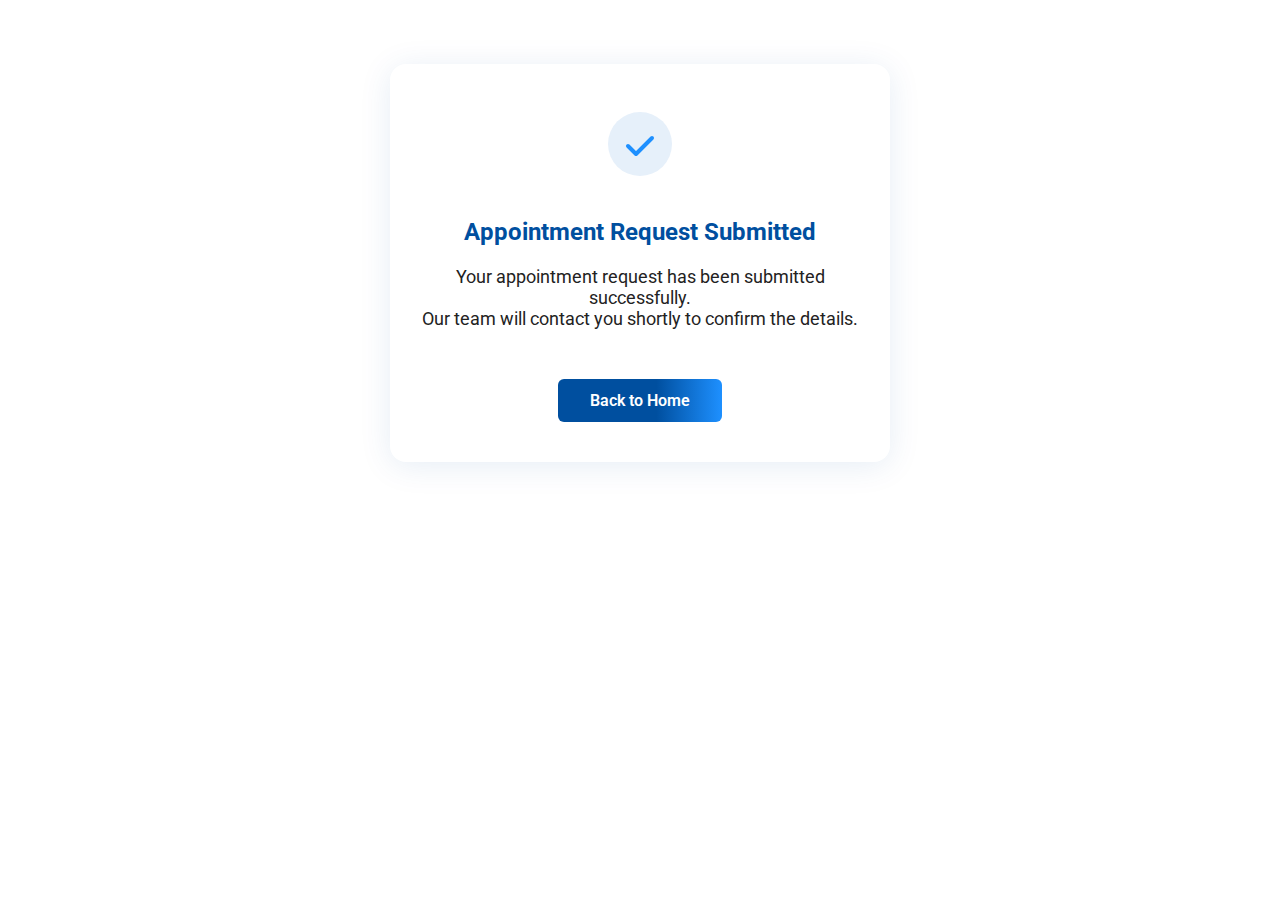
<file: booking-success.html>
<!DOCTYPE html>
<html lang="en">
<head>
    <meta charset="UTF-8">
    <meta name="viewport" content="width=device-width, initial-scale=1.0">
    <title>Appointment Submitted</title>
    <link rel="stylesheet" href="style.css">
    <link href="https://fonts.googleapis.com/css?family=Roboto:400,700&display=swap" rel="stylesheet">
</head>
<body>
    <div class="container" style="max-width:500px;margin-top:64px;">
        <div class="booking-success-page" style="background:#fff;border-radius:16px;box-shadow:0 4px 32px rgba(0,79,159,0.10);padding:48px 32px 40px 32px;text-align:center;">
            <svg width="64" height="64" viewBox="0 0 64 64" fill="none" style="margin-bottom:18px;">
                <circle cx="32" cy="32" r="32" fill="#e6f0fa"/>
                <path d="M20 34l8 8 16-16" stroke="#1e90ff" stroke-width="4" stroke-linecap="round" stroke-linejoin="round"/>
            </svg>
            <h2 style="color:#004f9f;">Appointment Request Submitted</h2>
            <p style="font-size:1.13rem;color:#222;margin-top:18px;">Your appointment request has been submitted successfully.<br>Our team will contact you shortly to confirm the details.</p>
            <a href="index.html" style="display:inline-block;margin-top:32px;background:linear-gradient(90deg,#004f9f 60%,#1e90ff 100%);color:#fff;padding:12px 32px;border-radius:6px;font-weight:600;text-decoration:none;transition:background 0.2s;">Back to Home</a>
        </div>
    </div>
</body>
</html>
</file>
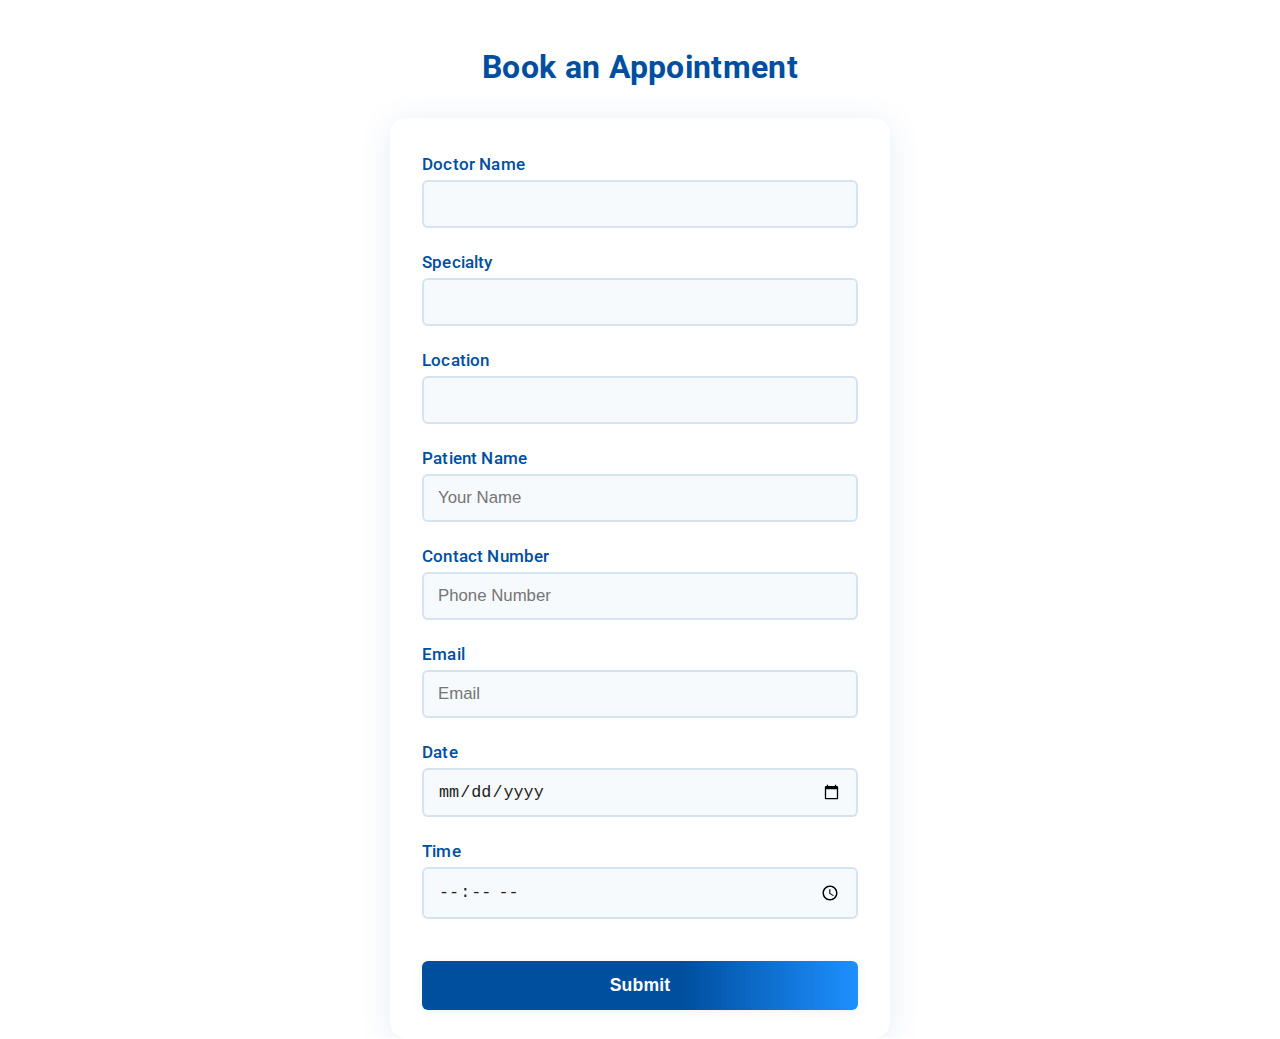
<file: booking.html>
<!DOCTYPE html>
<html lang="en">
<head>
    <meta charset="UTF-8">
    <meta name="viewport" content="width=device-width, initial-scale=1.0">
    <title>Book Appointment</title>
    <link rel="stylesheet" href="style.css">
    <link href="https://fonts.googleapis.com/css?family=Roboto:400,700&display=swap" rel="stylesheet">
</head>
<body>
    <div class="container" style="max-width:500px;margin-top:48px;">
        <h2 style="color:#004f9f;">Book an Appointment</h2>
        <form id="bookingForm" class="booking-form">
            <label>Doctor Name
                <input type="text" name="doctor" id="bookingDoctor" readonly required>
            </label>
            <label>Specialty
                <input type="text" name="specialty" id="bookingSpecialty" readonly required>
            </label>
            <label>Location
                <input type="text" name="location" id="bookingLocation" readonly required>
            </label>
            <label>Patient Name
                <input type="text" name="patient" required placeholder="Your Name">
            </label>
            <label>Contact Number
                <input type="tel" name="contact" required placeholder="Phone Number">
            </label>
            <label>Email
                <input type="email" name="email" required placeholder="Email">
            </label>
            <label>Date
                <input type="date" name="date" required>
            </label>
            <label>Time
                <input type="time" name="time" required>
            </label>
            <button type="submit" class="book-btn" style="width:100%;margin-top:18px;">Submit</button>
        </form>
        <div id="bookingSuccess" style="display:none;color:#1e90ff;font-weight:500;margin-top:18px;text-align:center;">Appointment booked successfully!</div>
    </div>
    <script src="booking.js"></script>
</body>
</html>
</file>
<file: style.css>
/* Facility Info Sections */
.facility-info-section {
	background: #f7fafd;
	padding: 56px 0 40px 0;
	animation: fadeIn 0.5s;
}
.facility-info-section h2 {
	color: #004f9f;
	font-size: 2rem;
	margin-bottom: 18px;
	font-weight: 700;
	text-align: center;
}
.facility-info-section p {
	font-size: 1.08rem;
	color: #222;
	margin-bottom: 18px;
	text-align: center;
}
.facility-list {
	display: flex;
	flex-wrap: wrap;
	gap: 28px;
	justify-content: center;
}
.facility-card {
	background: #fff;
	border-radius: 12px;
	box-shadow: 0 2px 12px rgba(0,79,159,0.07);
	padding: 24px 20px 20px 20px;
	width: 270px;
	text-align: left;
	font-size: 1.05rem;
	color: #004f9f;
	border-left: 5px solid #1e90ff;
	transition: box-shadow 0.2s, transform 0.2s;
}
.facility-card strong {
	font-size: 1.13rem;
	color: #004f9f;
}
.facility-card:hover {
	box-shadow: 0 6px 24px rgba(0,79,159,0.13);
	transform: translateY(-6px) scale(1.03);
}
@media (max-width: 900px) {
	.facility-list {
		flex-direction: column;
		align-items: center;
	}
	.facility-card {
		width: 98vw;
		max-width: 340px;
	}
}
@keyframes fadeIn {
	from { opacity: 0; transform: translateY(30px); }
	to { opacity: 1; transform: none; }
}
/* Booking Page Enhanced Styles */
.booking-form {
	background: #fff;
	border-radius: 16px;
	box-shadow: 0 4px 32px rgba(0,79,159,0.10);
	padding: 36px 32px 28px 32px;
	margin-top: 32px;
	display: flex;
	flex-direction: column;
	gap: 18px;
	max-width: 480px;
	margin-left: auto;
	margin-right: auto;
}
.booking-form label {
	font-weight: 500;
	color: #004f9f;
	margin-bottom: 4px;
	display: flex;
	flex-direction: column;
	font-size: 1.05rem;
	letter-spacing: 0.01em;
}
.booking-form input[type="text"],
.booking-form input[type="email"],
.booking-form input[type="tel"],
.booking-form input[type="date"],
.booking-form input[type="time"] {
	padding: 12px 14px;
	border-radius: 6px;
	border: 2px solid #004f9f22;
	font-size: 1.05rem;
	margin-top: 6px;
	margin-bottom: 2px;
	background: #f7fafd;
	color: #222;
	outline: none;
	transition: border 0.2s, box-shadow 0.2s;
}
.booking-form input[type="text"]:focus,
.booking-form input[type="email"]:focus,
.booking-form input[type="tel"]:focus,
.booking-form input[type="date"]:focus,
.booking-form input[type="time"]:focus {
	border: 2px solid #1e90ff;
	box-shadow: 0 2px 8px #1e90ff22;
}
.booking-form button.book-btn {
	background: linear-gradient(90deg, #004f9f 60%, #1e90ff 100%);
	color: #fff;
	border: none;
	border-radius: 6px;
	padding: 14px 0;
	font-size: 1.1rem;
	font-weight: 700;
	cursor: pointer;
	margin-top: 10px;
	box-shadow: 0 2px 8px rgba(0,79,159,0.08);
	transition: background 0.2s, box-shadow 0.2s, transform 0.15s;
	letter-spacing: 0.01em;
}
.booking-form button.book-btn:hover {
	background: linear-gradient(90deg, #1e90ff 60%, #004f9f 100%);
	box-shadow: 0 4px 16px rgba(0,79,159,0.13);
	transform: translateY(-2px) scale(1.02);
}
.container > h2 {
	text-align: center;
	color: #004f9f;
	font-size: 2rem;
	margin-bottom: 0;
	margin-top: 0;
	font-weight: 700;
	letter-spacing: 0.01em;
}
@media (max-width: 600px) {
	.booking-form {
		padding: 18px 6vw 18px 6vw;
		max-width: 98vw;
	}
	.container > h2 {
		font-size: 1.3rem;
	}
}
/* Booking Form Interactivity */
.booking-form input[required] {
	border: 2px solid #004f9f22;
	transition: border 0.2s;
}
.booking-form input[required]:focus {
	border: 2px solid #1e90ff;
}
#bookingLoading {
	margin-top: 12px;
	font-size: 1.08rem;
}
#bookingSuccess {
	background: #e6f0fa;
	border-radius: 6px;
	padding: 12px 0;
	font-size: 1.08rem;
	box-shadow: 0 2px 8px rgba(0,79,159,0.07);
	transition: opacity 0.4s;
}
/* Doctor Suggestions Dropdown */
.suggestions-list {
	position: absolute;
	top: 100%;
	left: 0;
	right: 0;
	background: #fff;
	border: 1px solid #e5e5e5;
	border-top: none;
	z-index: 20;
	max-height: 220px;
	overflow-y: auto;
	box-shadow: 0 4px 16px rgba(0,79,159,0.10);
	border-radius: 0 0 8px 8px;
}
.suggestion-item {
	padding: 12px 16px;
	cursor: pointer;
	color: #004f9f;
	font-size: 1rem;
	border-bottom: 1px solid #f0f0f0;
	background: #fff;
	transition: background 0.18s;
}
.suggestion-item:last-child {
	border-bottom: none;
}
.suggestion-item:hover, .suggestion-item.active {
	background: #e6f0fa;
	color: #1e90ff;
}
/* Doctors Section */
.doctors-section {
	background: #f7fafd;
	padding: 56px 0 40px 0;
}
.doctors-section h2 {
	color: #004f9f;
	font-size: 2rem;
	margin-bottom: 28px;
	font-weight: 700;
	text-align: center;
}
.doctors-list {
	display: flex;
	flex-wrap: wrap;
	gap: 32px;
	justify-content: center;
}
.doctor-card {
	background: #fff;
	border-radius: 12px;
	box-shadow: 0 2px 12px rgba(0,79,159,0.07);
	padding: 24px 20px 20px 20px;
	width: 260px;
	text-align: center;
	transition: transform 0.2s, box-shadow 0.2s;
	cursor: pointer;
	position: relative;
}
.doctor-card:hover {
	transform: translateY(-6px) scale(1.03);
	box-shadow: 0 6px 24px rgba(0,79,159,0.13);
}
.doctor-photo {
	width: 80px;
	height: 80px;
	border-radius: 50%;
	object-fit: cover;
	margin-bottom: 14px;
	border: 3px solid #004f9f22;
}
.doctor-name {
	font-size: 1.15rem;
	font-weight: 700;
	color: #004f9f;
	margin-bottom: 4px;
}
.doctor-specialty {
	color: #1e90ff;
	font-size: 1rem;
	margin-bottom: 6px;
}
.doctor-location {
	color: #444;
	font-size: 0.98rem;
	margin-bottom: 8px;
}
.doctor-info {
	font-size: 0.97rem;
	color: #222;
	margin-bottom: 8px;
}
.doctor-rating {
	color: #f5b942;
	font-size: 1.1rem;
	margin-bottom: 6px;
}
.doctor-card .book-btn {
	background: #004f9f;
	color: #fff;
	border: none;
	border-radius: 4px;
	padding: 8px 20px;
	font-size: 1rem;
	font-weight: 500;
	cursor: pointer;
	margin-top: 8px;
	transition: background 0.2s;
}
.doctor-card .book-btn:hover {
	background: #1e90ff;
}
/* Menubar Dropdown Navigation */
.nav {
	display: flex;
	align-items: center;
	gap: 0;
}
.menu-item {
	position: relative;
	margin: 0 8px;
}
.menu-item > a {
	color: #222;
	text-decoration: none;
	font-weight: 500;
	padding: 8px 16px;
	display: inline-block;
	border-radius: 4px;
	transition: background 0.2s, color 0.2s;
}
.menu-item > a:hover, .menu-item > a:focus {
	background: #e6f0fa;
	color: #004f9f;
}
.has-dropdown:hover .dropdown, .has-dropdown:focus-within .dropdown {
	display: block;
}
.dropdown {
	display: none;
	position: absolute;
	top: 100%;
	left: 0;
	min-width: 180px;
	background: #fff;
	box-shadow: 0 4px 16px rgba(0,79,159,0.10);
	border-radius: 8px;
	z-index: 10;
	padding: 8px 0;
}
.dropdown a {
	display: block;
	color: #004f9f;
	text-decoration: none;
	padding: 10px 20px;
	font-size: 1rem;
	border-radius: 4px;
	transition: background 0.2s, color 0.2s;
}
.dropdown a:hover, .dropdown a:focus {
	background: #e6f0fa;
	color: #1e90ff;
}

@media (max-width: 900px) {
	.nav {
		flex-direction: column;
		align-items: flex-start;
	}
	.menu-item {
		width: 100%;
	}
	.dropdown {
		position: static;
		min-width: 100%;
		box-shadow: none;
	}
}
/* Info Sections (Expanded Content) */
.info-section {
	padding: 56px 0 40px 0;
	background: #fff;
}
.info-section.alt {
	background: #f7fafd;
}
.info-section h2 {
	color: #004f9f;
	font-size: 2rem;
	margin-bottom: 18px;
	font-weight: 700;
}
.info-section p {
	font-size: 1.08rem;
	color: #222;
	margin-bottom: 12px;
}
.info-section ul {
	margin: 0 0 16px 20px;
	color: #1e90ff;
	font-size: 1rem;
	padding-left: 18px;
}
.info-section li {
	margin-bottom: 8px;
	color: #004f9f;
	line-height: 1.6;
}
.info-section strong {
	color: #004f9f;
}
body {
	font-family: 'Roboto', Arial, sans-serif;
	background: #fff;
	color: #222;
	margin: 0;
	padding: 0;
}

.container {
	max-width: 1200px;
	margin: 0 auto;
	padding: 0 24px;
}

/* Header */
.header {
	background: #fff;
	border-bottom: 1px solid #e5e5e5;
	position: sticky;
	top: 0;
	z-index: 100;
}
.header-flex {
	display: flex;
	align-items: center;
	justify-content: space-between;
	height: 70px;
}
.logo, .footer-logo {
	font-size: 2rem;
	font-weight: 700;
	color: #004f9f;
	letter-spacing: 1px;
}
.logo span, .footer-logo span {
	color: #1e90ff;
}
.nav a {
	color: #222;
	text-decoration: none;
	margin: 0 16px;
	font-weight: 500;
	transition: color 0.2s;
}
.nav a:hover {
	color: #004f9f;
}
.search-icon {
	cursor: pointer;
	padding: 8px;
	border-radius: 50%;
	transition: background 0.2s;
}
.search-icon:focus, .search-icon:hover {
	background: #e6f0fa;
}

/* Hero Section */
.hero {
	background: linear-gradient(90deg, #004f9f 60%, #1e90ff 100%);
	color: #fff;
	padding: 64px 0 48px 0;
	text-align: center;
}
.hero-content h1 {
	font-size: 2.8rem;
	margin-bottom: 16px;
	font-weight: 700;
}
.hero-content p {
	font-size: 1.2rem;
	margin-bottom: 32px;
}
.search-form {
	display: flex;
	flex-wrap: wrap;
	gap: 16px;
	justify-content: center;
}
.search-form input {
	padding: 12px 16px;
	border: none;
	border-radius: 4px;
	font-size: 1rem;
	min-width: 180px;
	outline: none;
}
.search-form button {
	background: #fff;
	color: #004f9f;
	border: none;
	border-radius: 4px;
	padding: 12px 32px;
	font-size: 1rem;
	font-weight: 700;
	cursor: pointer;
	transition: background 0.2s, color 0.2s;
}
.search-form button:hover {
	background: #1e90ff;
	color: #fff;
}

/* Quick Links Cards */
.quick-links {
	background: #f7fafd;
	padding: 48px 0 32px 0;
}
.cards {
	display: flex;
	gap: 32px;
	justify-content: center;
	flex-wrap: wrap;
}
.card {
	background: #fff;
	border-radius: 12px;
	box-shadow: 0 2px 12px rgba(0,79,159,0.07);
	padding: 32px 24px 24px 24px;
	text-align: center;
	width: 240px;
	transition: transform 0.2s, box-shadow 0.2s;
	cursor: pointer;
}
.card:hover {
	transform: translateY(-8px) scale(1.03);
	box-shadow: 0 6px 24px rgba(0,79,159,0.13);
}
.card img {
	width: 48px;
	margin-bottom: 16px;
}
.card h3 {
	color: #004f9f;
	margin-bottom: 8px;
	font-size: 1.2rem;
}
.card p {
	color: #444;
	font-size: 1rem;
}

/* How It Works */
.how-it-works {
	padding: 64px 0 48px 0;
	background: #fff;
}
.how-flex {
	display: flex;
	align-items: center;
	gap: 48px;
	flex-wrap: wrap;
	justify-content: center;
}
.how-img {
	width: 340px;
	border-radius: 16px;
	box-shadow: 0 2px 16px rgba(0,79,159,0.09);
}
.how-text {
	max-width: 500px;
}
.how-text h2 {
	color: #004f9f;
	margin-bottom: 16px;
	font-size: 2rem;
}
.how-text ul {
	margin: 16px 0 0 0;
	padding-left: 20px;
	color: #1e90ff;
}
.how-text li {
	margin-bottom: 8px;
	font-size: 1rem;
}

/* Footer */
.footer {
	background: #004f9f;
	color: #fff;
	padding: 32px 0 0 0;
	margin-top: 48px;
}
.footer-flex {
	display: flex;
	flex-wrap: wrap;
	align-items: center;
	justify-content: space-between;
	gap: 32px;
	padding-bottom: 16px;
}
.footer-logo {
	font-size: 1.5rem;
	font-weight: 700;
	color: #fff;
}
.footer-logo span {
	color: #1e90ff;
}
.footer-links a {
	color: #fff;
	text-decoration: none;
	margin: 0 12px;
	font-weight: 500;
	transition: color 0.2s;
}
.footer-links a:hover {
	color: #1e90ff;
}
.footer-info a {
	color: #cce0fa;
	text-decoration: none;
	margin: 0 4px;
	font-size: 0.98rem;
	transition: color 0.2s;
}
.footer-info a:hover {
	color: #fff;
}
.copyright {
	text-align: center;
	color: #cce0fa;
	font-size: 0.95rem;
	padding: 12px 0 8px 0;
}

/* Responsive */
@media (max-width: 900px) {
	.cards {
		flex-direction: column;
		align-items: center;
	}
	.how-flex {
		flex-direction: column;
		gap: 32px;
	}
	.header-flex {
		flex-direction: column;
		height: auto;
		gap: 12px;
	}
}
@media (max-width: 600px) {
	.hero-content h1 {
		font-size: 2rem;
	}
	.how-img {
		width: 100%;
		max-width: 320px;
	}
	.container {
		padding: 0 8px;
	}
	.footer-flex {
		flex-direction: column;
		gap: 16px;
	}
}
</file>
